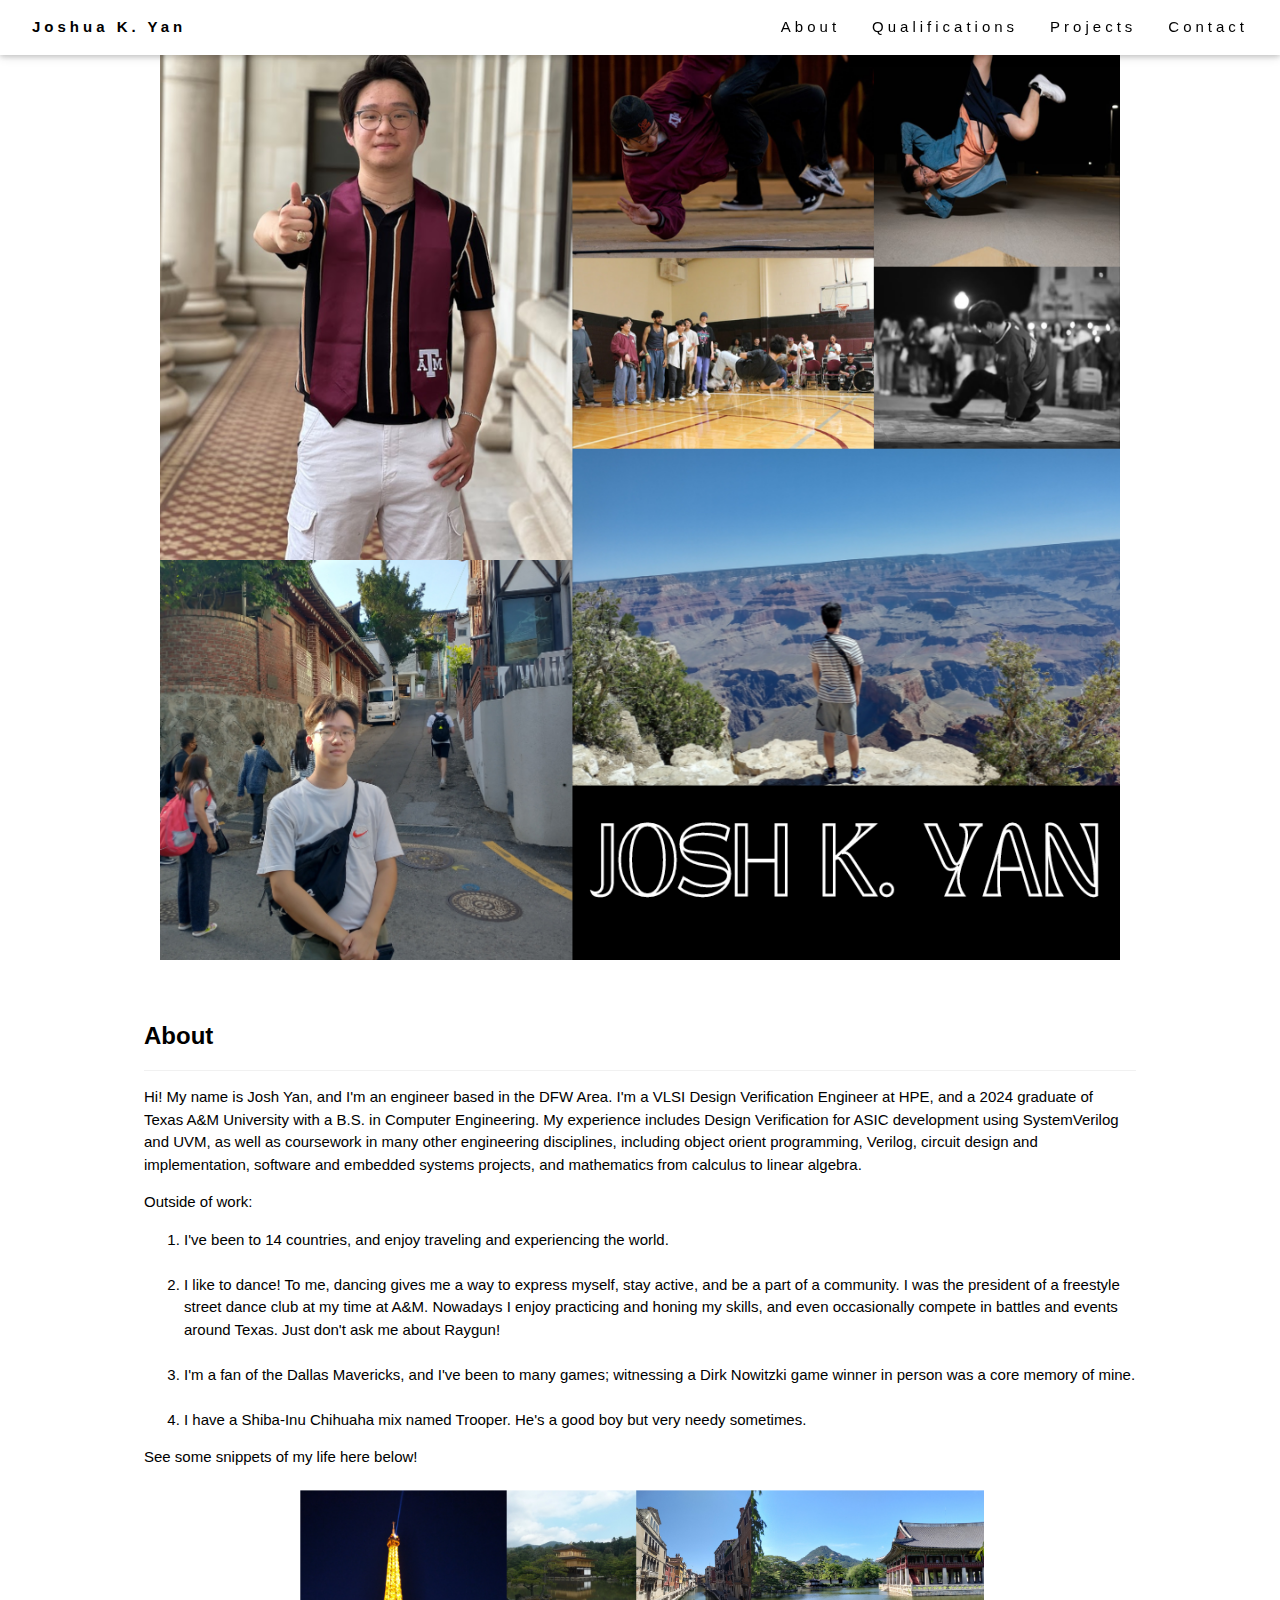
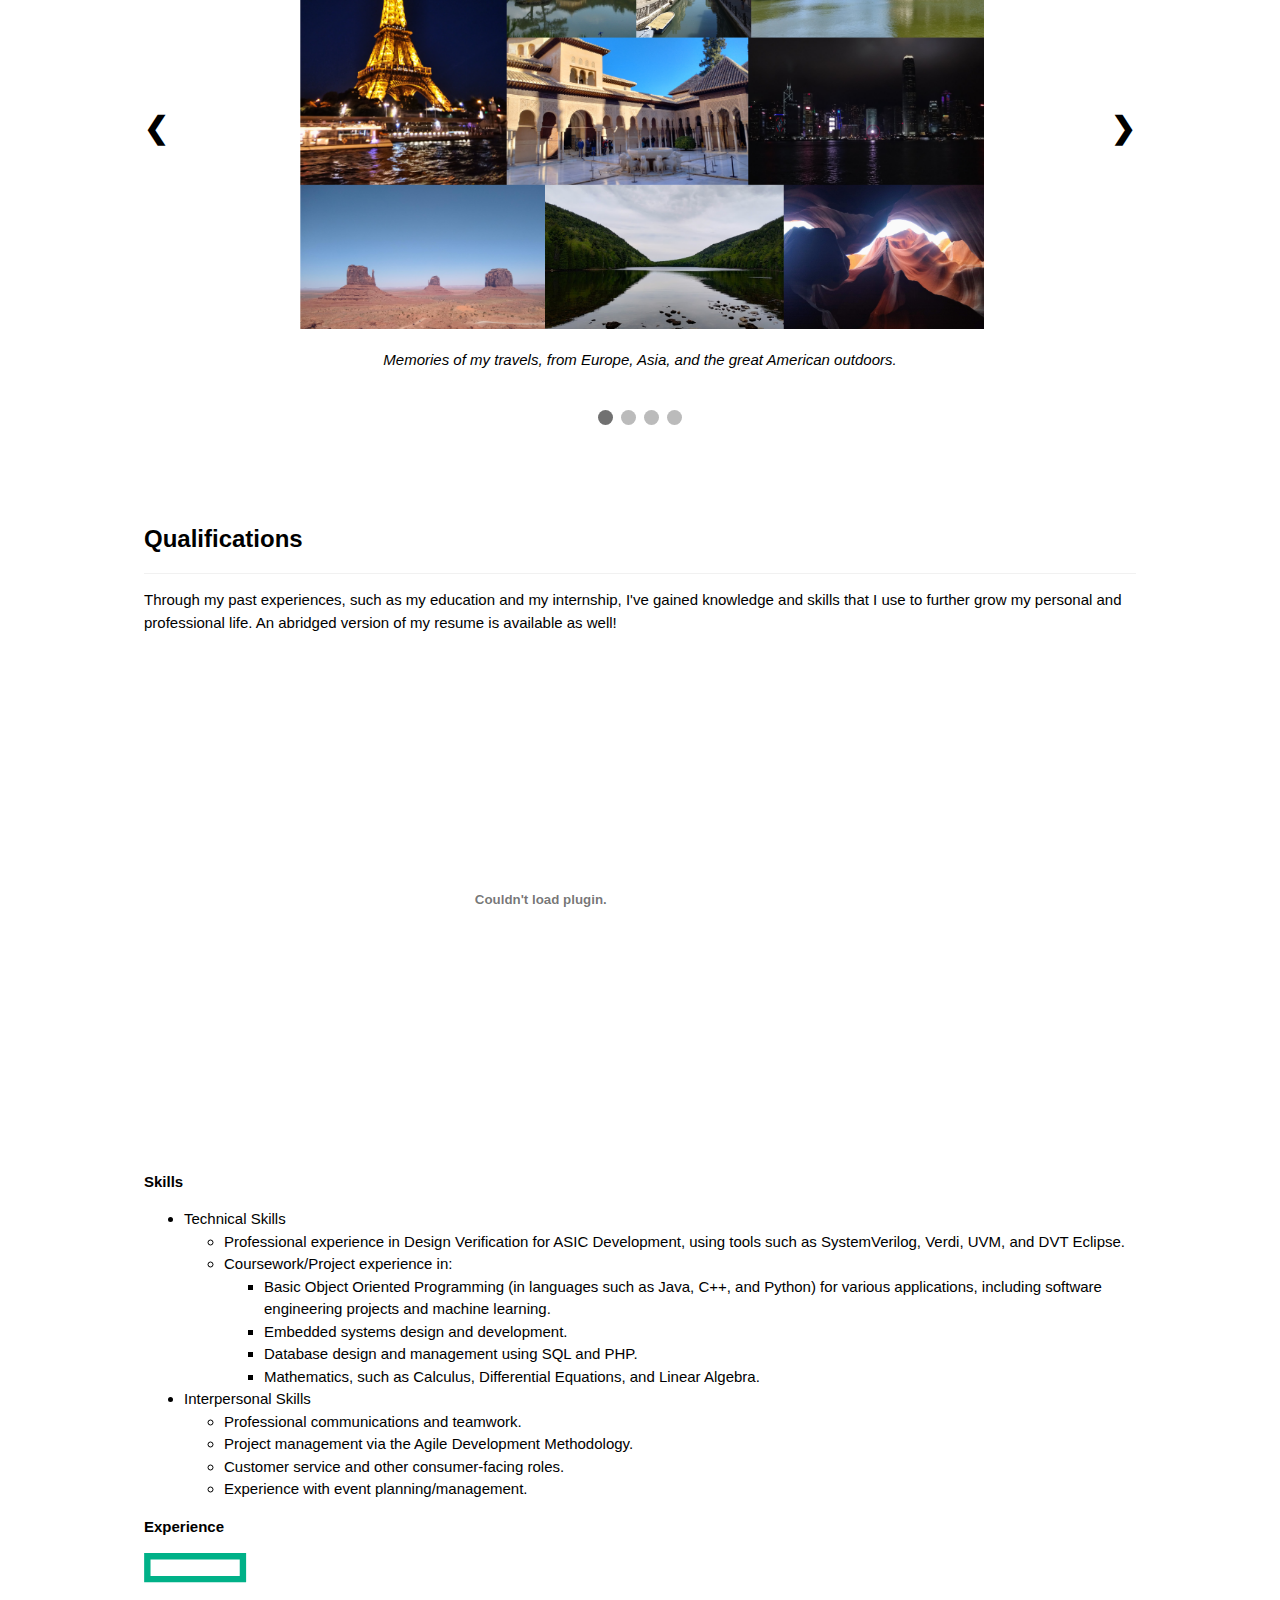
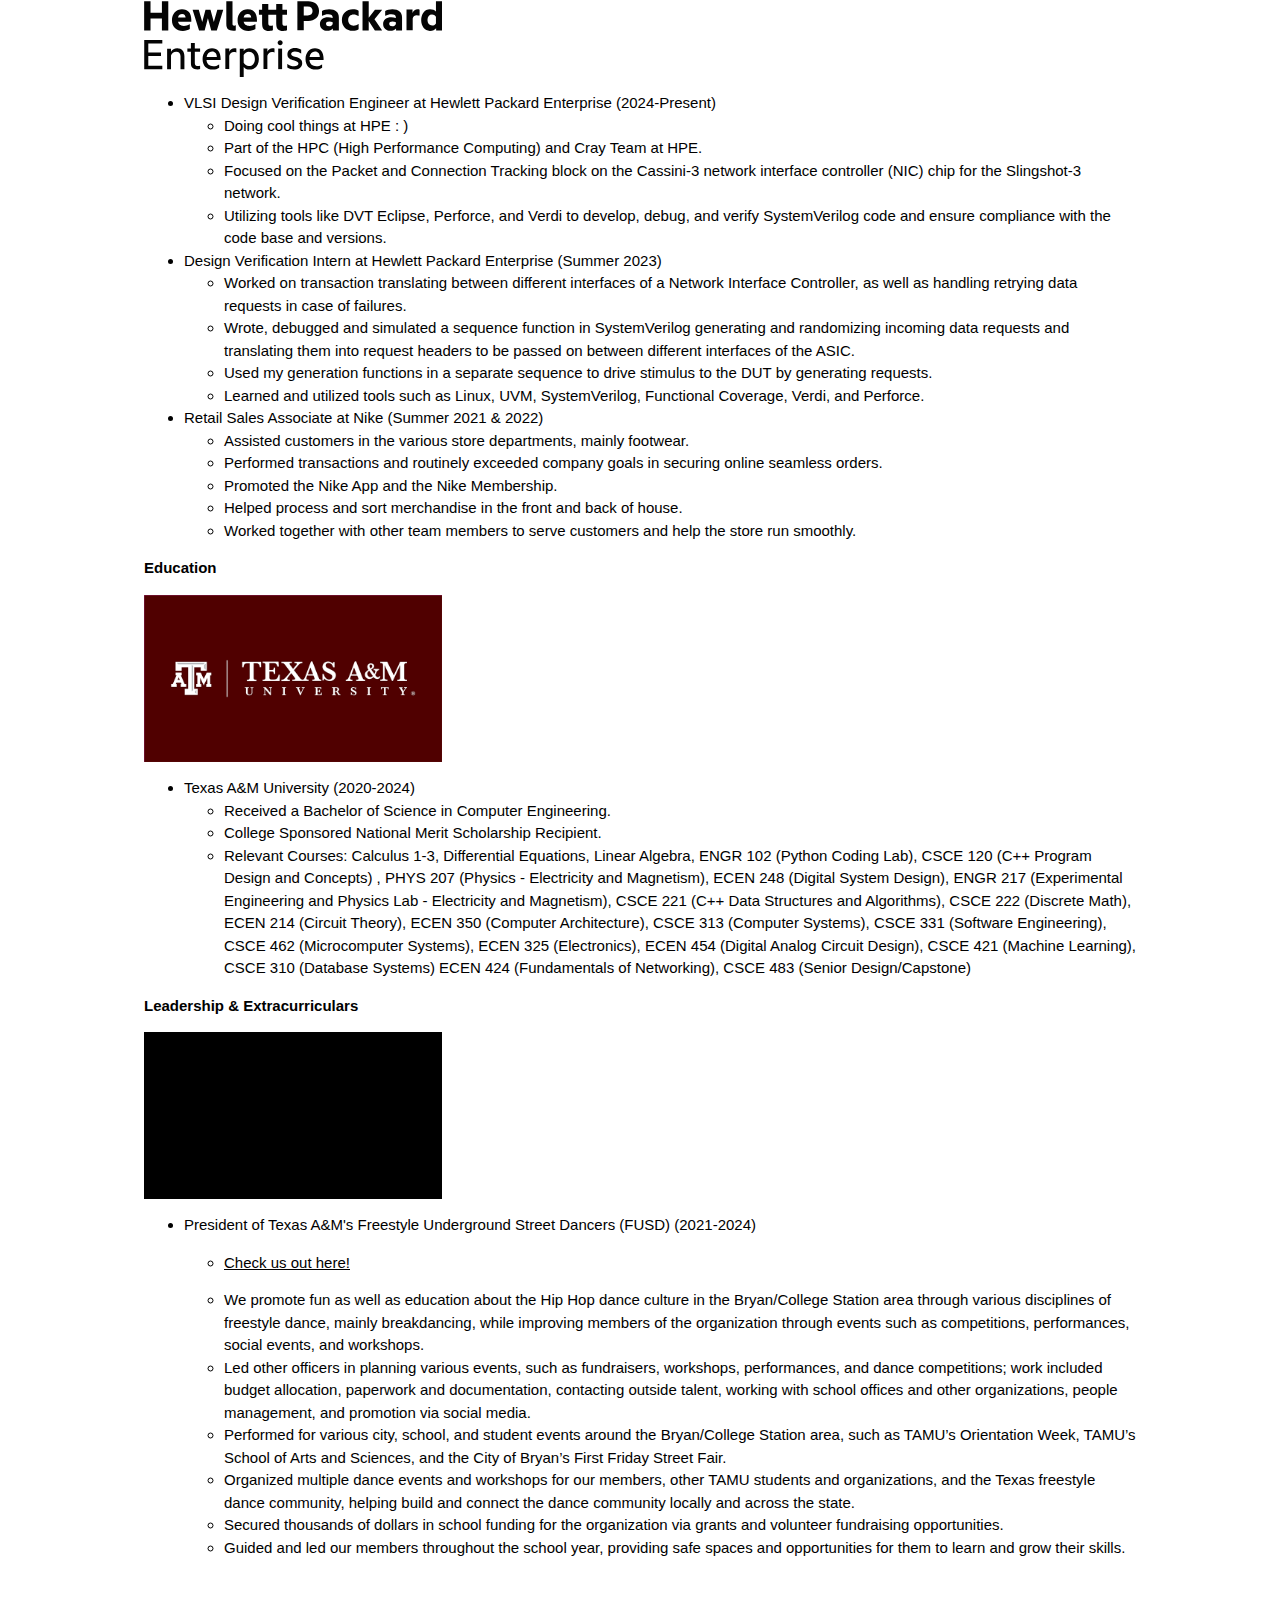
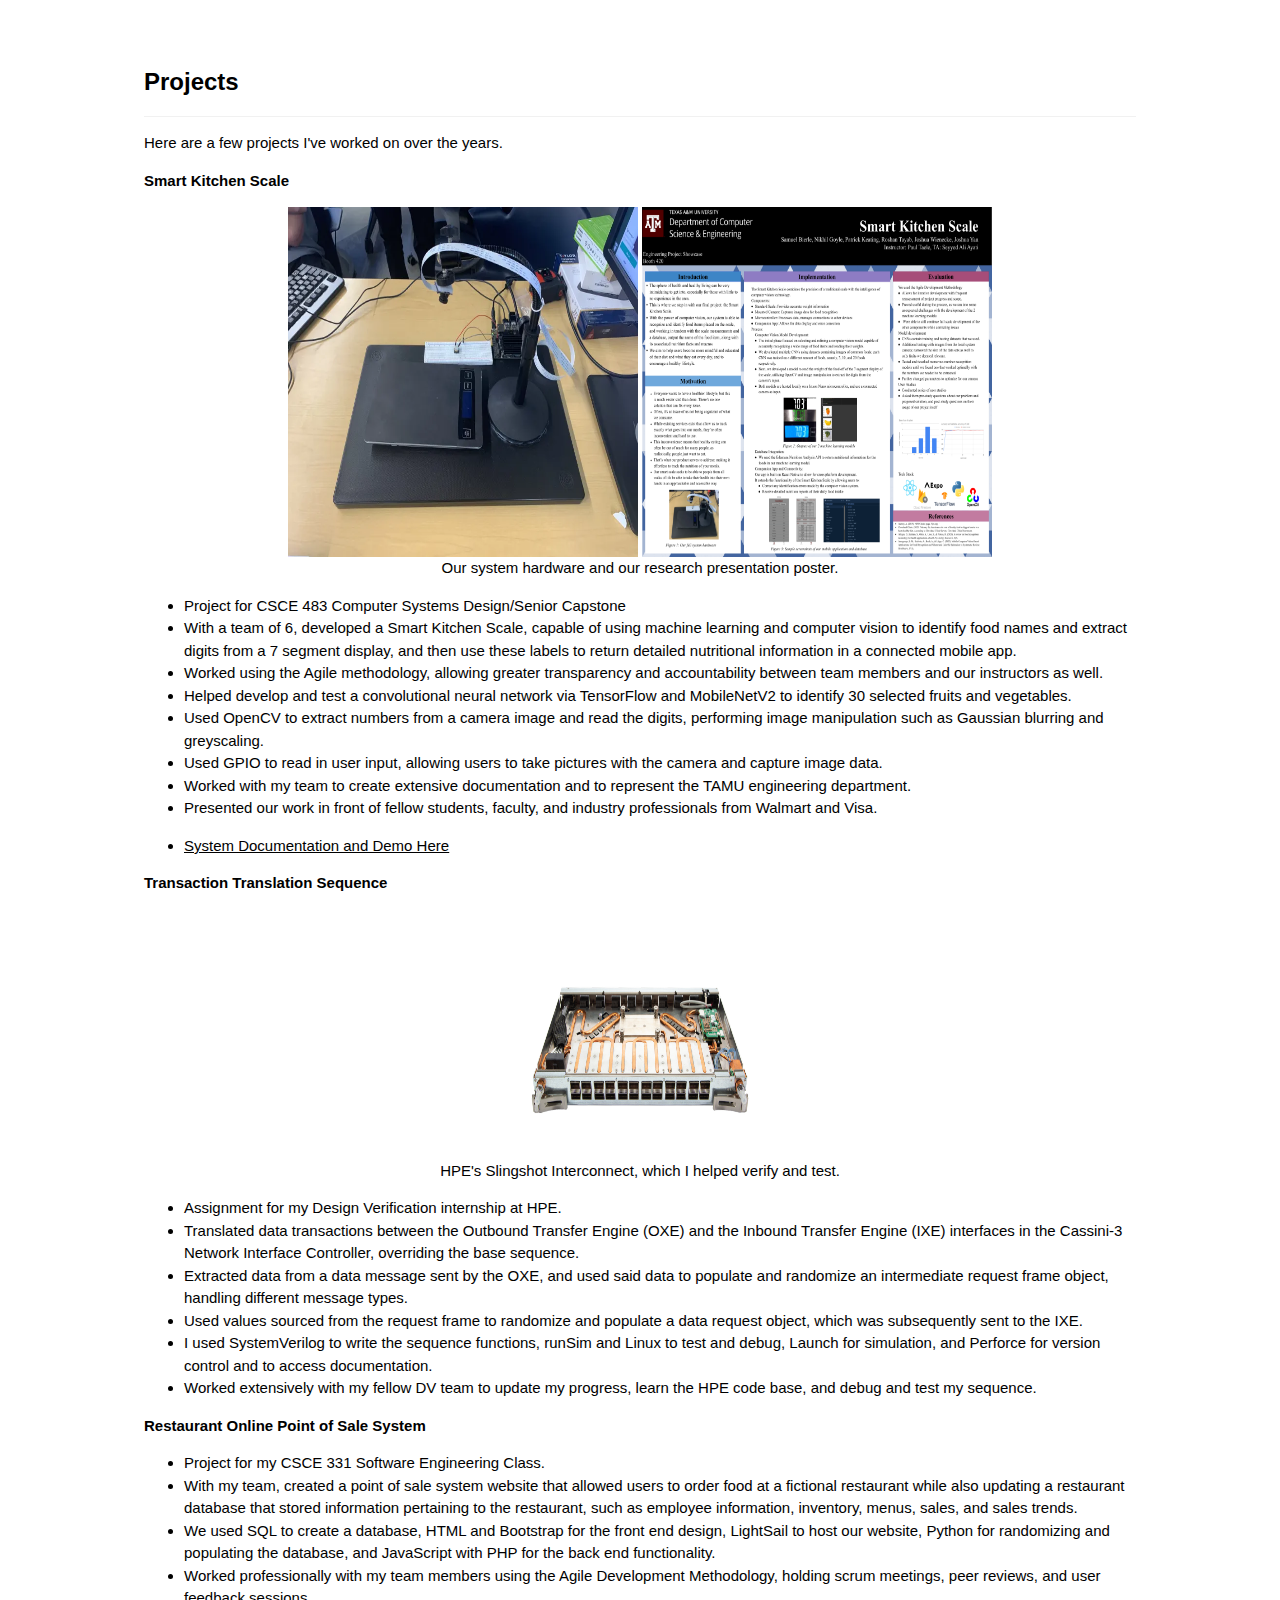
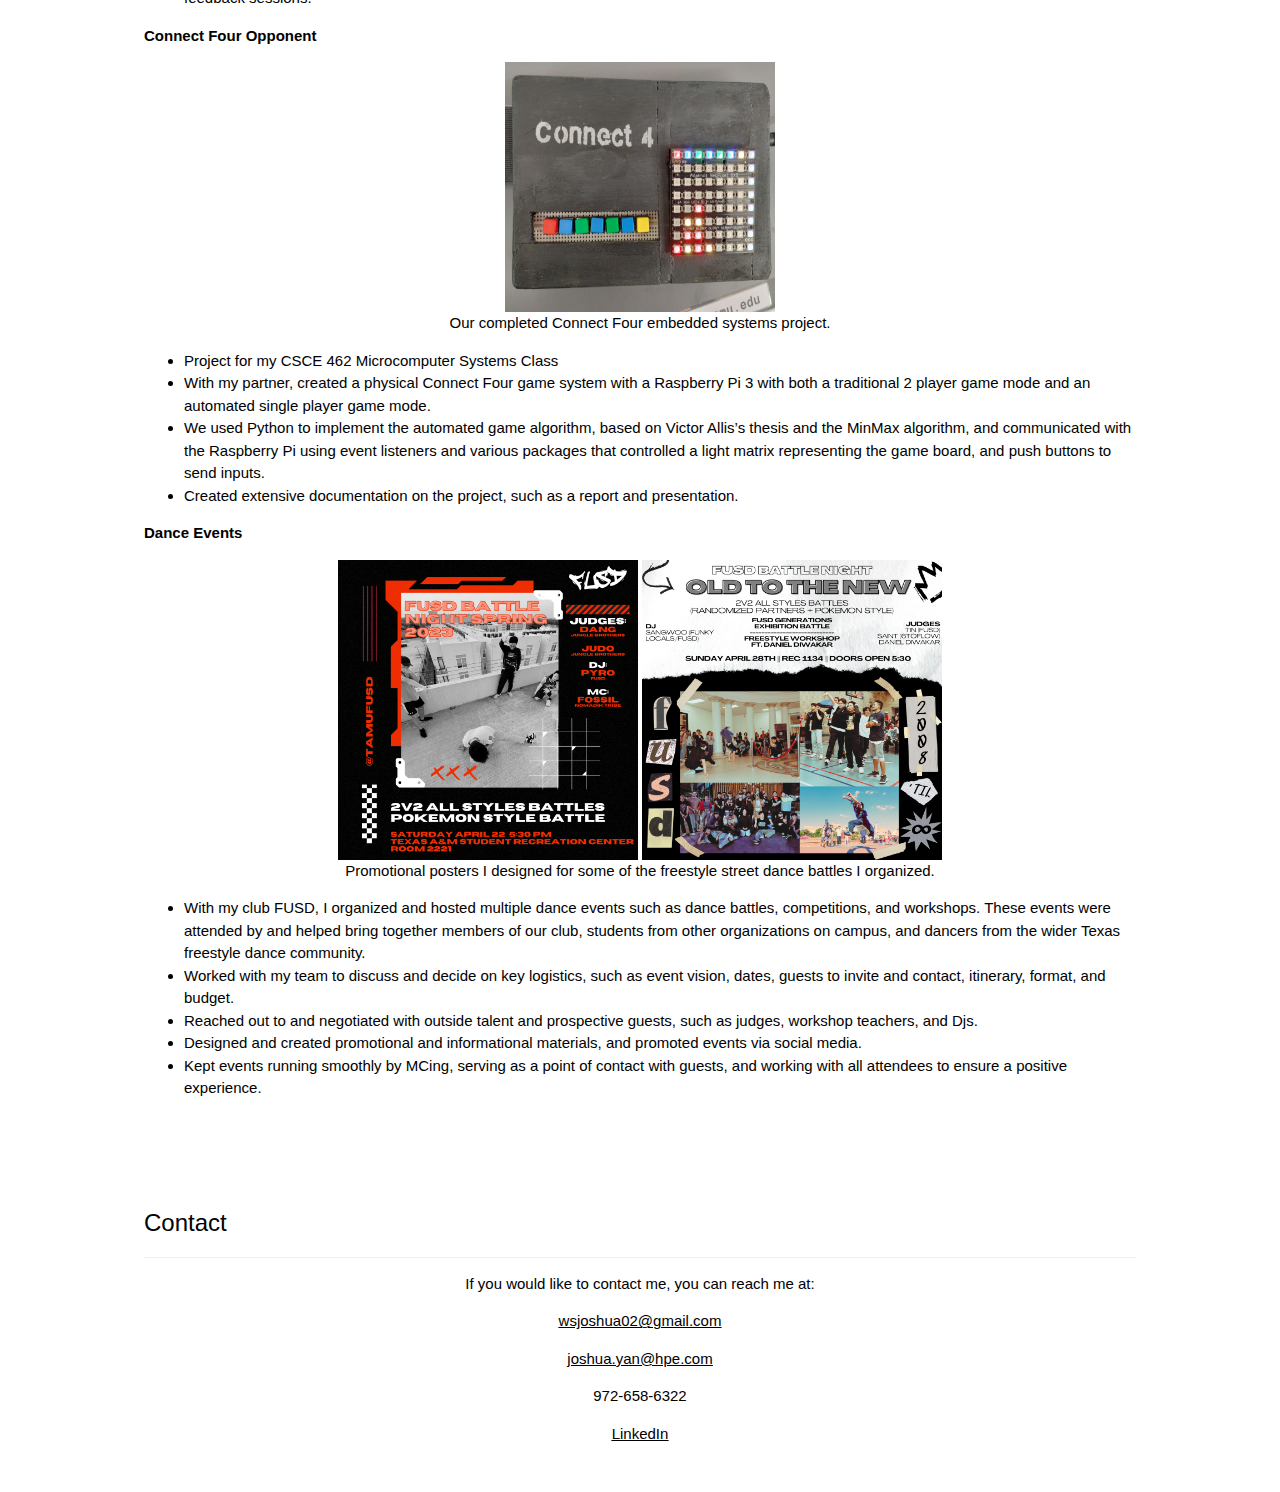
<file: index.html>
<!doctype html>
<html>
<head>
  <div class="w3-top">
    <div class="w3-bar w3-white w3-wide w3-padding w3-card">
      <a href="#home" class="w3-bar-item w3-button"><b>Joshua K. Yan</b></a>
      <!-- Float links to the right. Hide them on small screens -->
      <div class="w3-right w3-hide-small">
        <a href="#about" class="w3-bar-item w3-button">About</a>
        <a href="#qualifications" class="w3-bar-item w3-button">Qualifications</a>
        <a href="#projects" class="w3-bar-item w3-button">Projects</a>
        <a href="#contact" class="w3-bar-item w3-button">Contact</a>
      </div>
    </div>
  </div>
  <link rel="stylesheet" href="https://www.w3schools.com/w3css/4/w3.css">
<title>Joshua K. Yan</title>
</head>
<body>
  <div style="text-align: center;" id = "home">
    <img src="Personal Collage.png" alt="Collage" class="center" style="width:75%; margin:0 auto;">
  </div>
  <div class="w3-container w3-padding-32" id="about" style="width:80%; margin:0 auto;">
    <h3 class="w3-border-bottom w3-border-light-grey w3-padding-16"><strong>About</strong></h3>
    <p>Hi! My name is Josh Yan, and I'm an engineer based in the DFW Area.
      I'm a VLSI Design Verification Engineer at HPE, and a 2024 graduate 
      of Texas A&M University with a B.S. in Computer Engineering. My experience includes 
      Design Verification for ASIC development using SystemVerilog and UVM, as well as 
      coursework in many other engineering disciplines, including object orient programming, 
      Verilog, circuit design and implementation, software and embedded systems projects,
      and mathematics from calculus to linear algebra.
    </p>
    <p>Outside of work:</p>
    <ol class="center">
      <li>I've been to 14 countries, and enjoy traveling and experiencing the world.
      </li>
      <br>
      <li>I like to dance! To me, dancing gives me a way to express myself, stay active, and be a part of a community.
        I was the president of a freestyle street dance club at my time at A&M. Nowadays I enjoy practicing
        and honing my skills, and even occasionally compete in battles and events around Texas. Just don't ask me about Raygun!</li>
      <br>
      <li>I'm a fan of the Dallas Mavericks, and I've been to many games; witnessing a Dirk Nowitzki game winner in person was a core memory of mine.</li>
      <br>
      <li>I have a Shiba-Inu Chihuaha mix named Trooper. He's a good boy but very needy sometimes.</li>
  </ol>
  <p>See some snippets of my life here below!</p>
  <style>

.slideshow-container {
  max-width: 1000px;
  position: relative;
  margin: auto;
}
    /* Position the "next button" to the right */
  .prev{
    left: 0;
  }
  .next {
    right: 0;
  }
  /* Next & previous buttons */
  .prev, .next {
    cursor: pointer;
    position: absolute;
    top: 50%;
    width: auto;
    margin-top: -22px;
    color: black;
    font-weight: bold;
    font-size: 30px;
    transition: 0.6s ease;
    border-radius: 0 3px 3px 0;
    user-select: none;
  }

    /* The dots/bullets/indicators */
  .dot {
    cursor: pointer;
    height: 15px;
    width: 15px;
    margin: 0 2px;
    background-color: #bbb;
    border-radius: 50%;
    display: inline-block;
    transition: background-color 0.6s ease;
  }
  .active, .dot:hover {
  background-color: #717171;
  }
  </style>
   <!-- Slideshow container -->
   <div class="slideshow-container"style="text-align:center">

    <div class="mySlides fade">
      <div class="numbertext"></div>
      <img class="center" width="700" height="450" src="new collage.png">
      <p><em>Memories of my travels, from Europe, Asia, and the great American outdoors.</em></p>
    </div>

    <div class="mySlides fade">
      <div class="numbertext"></div>
      <iframe width="450" height="450" src="https://www.youtube.com/embed/QFdBAzAqq90" title="Josh BBoy Highlights" frameborder="0" allow="accelerometer; autoplay; clipboard-write; encrypted-media; gyroscope; picture-in-picture; web-share" referrerpolicy="strict-origin-when-cross-origin" allowfullscreen></iframe>
      <p><em>Some highlights of me dancing and battling at local dance events.</em></p>
    </div>

    <div class="mySlides fade">
      <div class="numbertext"></div>
      <img   class="center" src="mavs.jpg"  width = 450 height="400" src="mavs.jpg">
      <p><em>My view from when I got to go to my first Conference Finals game.</em></p>
    </div>

    <div class="mySlides fade">
      <div class="numbertext"></div>
      <img   class="center" src="trooper.jpg"  width = 350 height="420" src="trooper.jpg">
      <p><em>My dog Trooper, during the golden hour.</em></p>
    </div>


    <!-- Next and previous buttons -->
    <a class="prev" onclick="plusSlides(-1)">&#10094;</a>
    <a class="next" onclick="plusSlides(1)">&#10095;</a>
  </div>
  <br>

  <!-- The dots/circles -->
  <div style="text-align:center">
    <span class="dot" onclick="currentSlide(1)"></span>
    <span class="dot" onclick="currentSlide(2)"></span>
    <span class="dot" onclick="currentSlide(3)"></span>
    <span class="dot" onclick="currentSlide(4)"></span>
  </div>

  <script>
    let slideIndex = 1;
    showSlides(slideIndex);
    
    function plusSlides(n) {
      showSlides(slideIndex += n);
    }
    
    function currentSlide(n) {
      showSlides(slideIndex = n);
    }
    
    function showSlides(n) {
      let i;
      let slides = document.getElementsByClassName("mySlides");
      let dots = document.getElementsByClassName("dot");
      if (n > slides.length) {slideIndex = 1}    
      if (n < 1) {slideIndex = slides.length}
      for (i = 0; i < slides.length; i++) {
        slides[i].style.display = "none";  
      }
      for (i = 0; i < dots.length; i++) {
        dots[i].className = dots[i].className.replace(" active", "");
      }
      slides[slideIndex-1].style.display = "block";  
      dots[slideIndex-1].className += " active";
    }
  </script>

  </div>

  <div class="w3-container w3-padding-32" id="qualifications" style="width:80%; margin:0 auto;">
    <h3 class="w3-border-bottom w3-border-light-grey w3-padding-16"><strong>Qualifications</strong></h3>
    
    <div class="text-box">
      <p style>Through my past experiences, such as my education and my internship, I've gained knowledge and skills that I use to further grow my personal and professional life. 
        An abridged version of my resume is available as well!</p>
      <embed class="pdf" src="JoshuaYan2024Resume.pdf" width="80%" height="500">
      <p style><strong>Skills</strong></p> 
      <ul>
        <li>Technical Skills</li>
        <ul>
            <li>Professional experience in Design Verification for ASIC Development, using tools such as SystemVerilog, Verdi, UVM, and DVT Eclipse.</li>
            <li>Coursework/Project experience in:</li>
              <ul>
                <li>Basic Object Oriented Programming (in languages such as Java, C++, and Python) for various applications, including software engineering projects and machine learning.</li>
                <li>Embedded systems design and development.</li>
                <li>Database design and management using SQL and PHP.</li>
                <li>Mathematics, such as Calculus, Differential Equations, and Linear Algebra.</li>
              </ul>
        </ul>
        <li>Interpersonal Skills</li>
        <ul>
            <li>Professional communications and teamwork.</li>
            <li>Project management via the Agile Development Methodology.</li>
            <li>Customer service and other consumer-facing roles.</li>
            <li>Experience with event planning/management.</li>
        </ul>
    </ul> 
      <p style><strong>Experience</strong></p>
      <img src="Hewlett_Packard_Enterprise_logo.svg" alt="" width="30%" height="10%">
      <ul>
          <li>VLSI Design Verification Engineer at Hewlett Packard Enterprise (2024-Present)</li>
          <ul>
              <li>Doing cool things at HPE : )</li>
              <li>Part of the HPC (High Performance Computing) and Cray Team at HPE.</li>
              <li>Focused on the Packet and Connection Tracking block on the Cassini-3 network interface controller (NIC) chip for the Slingshot-3 network.</li>
              <li>Utilizing tools like DVT Eclipse, Perforce, and Verdi to develop, debug, and verify SystemVerilog code and ensure compliance with the code base and versions.</li>
          </ul>
          <li>Design Verification Intern at Hewlett Packard Enterprise (Summer 2023)</li>
          <ul>
              <li>Worked on transaction translating between different interfaces of a Network Interface Controller, as well as handling retrying data requests in case of failures.</li>
              <li>Wrote, debugged and simulated a sequence function in SystemVerilog generating and randomizing incoming data requests and translating them into request headers to be passed on between different interfaces of the ASIC.</li>
              <li>Used my generation functions in a separate sequence to drive stimulus to the DUT by generating requests.</li>
              <li>Learned and utilized tools such as Linux, UVM, SystemVerilog, Functional Coverage, Verdi, and Perforce.</li>
          </ul>
          <li>Retail Sales Associate at Nike (Summer 2021 & 2022)
              <ul>
                  <li>Assisted customers in the various store departments, mainly footwear.</li>
                  <li>Performed transactions and routinely exceeded company goals in securing online seamless orders.</li>
                  <li>Promoted the Nike App and the Nike Membership.</li>
                  <li>Helped process and sort merchandise in the front and back of house.</li>
                  <li>Worked together with other team members to serve customers and help the store run smoothly.</li>
              </ul>
          </li>
      </ul>
      <p style><strong>Education</strong></p>
      <img src="TAM-Horz-AllWhite-2.png" alt="" width="30%" height="10%">
      <ul>
          <li>Texas A&M University (2020-2024)
              <ul>
                  <li>Received a Bachelor of Science in Computer Engineering.</li>
                  <li>College Sponsored National Merit Scholarship Recipient.</li>
                  <li>Relevant Courses: Calculus 1-3, Differential Equations, Linear Algebra, 
                    ENGR 102 (Python Coding Lab),  CSCE 120 (C++ Program Design and Concepts) ,
                    PHYS 207 (Physics - Electricity and Magnetism), ECEN 248 (Digital System Design), 
                    ENGR 217 (Experimental Engineering and Physics Lab - Electricity and Magnetism), 
                    CSCE 221 (C++ Data Structures and Algorithms), CSCE 222 (Discrete Math), 
                    ECEN 214 (Circuit Theory), ECEN 350 (Computer Architecture), CSCE 313 (Computer Systems), 
                    CSCE 331 (Software Engineering), CSCE 462 (Microcomputer Systems), ECEN 325 (Electronics), 
                    ECEN 454 (Digital Analog Circuit Design), CSCE 421 (Machine Learning), CSCE 310 (Database Systems)
                    ECEN 424 (Fundamentals of Networking), CSCE 483 (Senior Design/Capstone)</li>
              </ul>
          </li>
      </ul>
      
      <p style><strong>Leadership & Extracurriculars</strong></p>
      <img src="Copy of FUSD logo moving.gif" alt="" width="30%" height="10%">
      <ul>
          <li>President of Texas A&M's Freestyle Underground Street Dancers (FUSD) (2021-2024)</li>
          <ul>
              <li><a href="https://linktr.ee/TAMUFUSD"><p><u>Check us out here!</u></p></a></li>
              <li>We promote fun as well as education about the Hip Hop dance culture in the Bryan/College Station area through various disciplines of freestyle dance, mainly breakdancing, while improving members of the organization through events such as competitions, performances, social events, and workshops.</li>
              <li>Led other officers in planning various events, such as fundraisers, workshops, performances, and dance competitions; work included budget allocation, paperwork and documentation, contacting outside talent, working with school offices and other organizations, people management, and promotion via social media.</li>
              <li>Performed for various city, school, and student events around the Bryan/College Station area, such as TAMU’s Orientation Week, TAMU’s School of Arts and Sciences, and the City of Bryan’s First Friday Street Fair.</li>
              <li>Organized multiple dance events and workshops for our members, other TAMU students and organizations, and the Texas freestyle dance community, helping build and connect the dance community locally and across the state.</li>
              <li>Secured thousands of dollars in school funding for the organization via grants and volunteer fundraising opportunities.</li>
              <li>Guided and led our members throughout the school year, providing safe spaces and opportunities for them to learn and grow their skills.</li>
          </ul>
      </ul>

      </div>
  </div>

  <div class="w3-container w3-padding-32" id="projects" style="width:80%; margin:0 auto;">
    <h3 class="w3-border-bottom w3-border-light-grey w3-padding-16"><strong>Projects</strong></h3>
    <p>Here are a few projects I've worked on over the years.</p>

    <p><strong>Smart Kitchen Scale</strong></p>
    <figure  style="text-align:center;">
        <img  src="IMG_0290.webp"  width = 350 height="350" alt="">
        <img  src="EPS Poster.pptx.png"  width = 350 height="350" alt="">
        <figcaption>Our system hardware and our research presentation poster.</figcaption>
    </figure>
    <ul>
        <li>Project for CSCE 483 Computer Systems Design/Senior Capstone</li>
        <li>With a team of 6, developed a Smart Kitchen Scale, capable of using machine learning and computer vision to identify food names and extract digits from a 7 segment display, and then use these labels to return detailed nutritional information in a connected mobile app.</li>
        <li>Worked using the Agile methodology, allowing greater transparency and accountability between team members and our instructors as well.</li>
        <li>Helped develop and test a convolutional neural network via TensorFlow and MobileNetV2 to identify 30 selected fruits and vegetables.</li>
        <li>Used OpenCV to extract numbers from a camera image and read the digits, performing image manipulation such as Gaussian blurring and greyscaling.</li>
        <li>Used GPIO to read in user input, allowing users to take pictures with the camera and capture image data.</li>
        <li>Worked with my team to create extensive documentation and to represent the TAMU engineering department.</li>
        <li>Presented our work in front of fellow students, faculty, and industry professionals from Walmart and Visa.</li>
        <li><a href="https://drive.google.com/drive/folders/1w3jIZSDz5X47Fbv5KSUmGl1dPjpx3ks9?usp=sharing"><p><u>System Documentation and Demo Here</u></p></a></li>
    </ul>

    <p><strong>Transaction Translation Sequence</strong></p>
    <figure  style="text-align:center;">
        <img  src="SlingshotSwitchblade-F-16-9.jpg"  width = 250 height="250" alt="">
        <figcaption>HPE's Slingshot Interconnect, which I helped verify and test.</figcaption>
    </figure>
    <ul>
        <li>Assignment for my Design Verification internship at HPE.</li>
        <li>Translated data transactions between the Outbound Transfer Engine (OXE) and the Inbound Transfer Engine (IXE) interfaces in the Cassini-3 Network Interface Controller, overriding the base sequence.</li>
        <li>Extracted data from a data message sent by the OXE, and used said data to populate and randomize an intermediate request frame object, handling different message types.
        </li>
        <li>Used values sourced from the request frame to randomize and populate a data request object, which was subsequently  sent to the IXE.</li>
        <li>I used SystemVerilog to write the sequence functions, runSim and Linux to test and debug, Launch for simulation, and Perforce for version control and to access documentation.</li>
        <li>Worked extensively with my fellow DV team to update my progress, learn the HPE code base, and debug and test my sequence.</li>
    </ul>
    
    <p><strong>Restaurant Online Point of Sale System</strong></p>
    <ul>
        <li>Project for my CSCE 331 Software Engineering Class.</li>
        <li>With my team, created a point of sale system website that allowed users to order food at a fictional restaurant while also updating a restaurant database that stored information pertaining to the restaurant, such as employee information, inventory, menus, sales, and sales trends.</li>
        <li>We used SQL to create a database, HTML and Bootstrap for the front end design, LightSail to host our website,  Python for randomizing and populating the database, and JavaScript with PHP for the back end functionality.</li>
        <li>Worked professionally with my team members using the Agile Development Methodology, holding scrum meetings, peer reviews, and user feedback sessions.</li>
    </ul>

    <p><strong>Connect Four Opponent</strong></p>
    <figure style="text-align:center;">
        <img  src="IMG_20230425_114459336_HDR (1).jpg"  width = 270 height="250" alt="">
        <figcaption>Our completed Connect Four embedded systems project.</figcaption>
    </figure>
    <ul>
        <li>Project for my CSCE 462 Microcomputer Systems Class</li>
        <li>With my partner, created a physical Connect Four game system with a Raspberry Pi 3 with both a traditional 2 player game mode and an automated single player game mode.        </li>
        <li>We used Python to implement the automated game algorithm, based on Victor Allis’s thesis and the MinMax algorithm, and communicated with the Raspberry Pi using event listeners and various packages that controlled a light matrix representing the game board, and push buttons to send inputs.</li>
        <li>Created extensive documentation on the project, such as a report and presentation.</li>
    </ul>

    <p><strong>Dance Events</strong></p>
    <figure style="text-align:center;">
        <img  src="Battle Night Spring 2023 Still (1).png"  width = 300 height="300" alt="">
        <img  src="1.png"  width = 300 height="300" alt="">
        <figcaption>Promotional posters I designed for some of the freestyle street dance battles I organized.</figcaption>
    </figure>
    <ul>
        <li>With my club FUSD, I organized and hosted multiple dance events such as dance battles, competitions, and workshops. These events were attended by and
          helped bring together members of our club, students from other organizations on campus, and dancers from the wider Texas freestyle dance community.</li>
        <li>Worked with my team to discuss and decide on key logistics, such as event vision, dates, guests to invite and contact, itinerary, format, and budget.</li>
        <li>Reached out to and negotiated with outside talent and prospective guests, such as judges, workshop teachers, and Djs.</li>
        <li>Designed and created promotional and informational materials, and promoted events via social media.</li>
        <li>Kept events running smoothly by MCing, serving as a point of contact with guests, and working with all attendees to ensure a positive experience.</li>
    </ul>

  </div>

  <div class="w3-container w3-padding-32" id="contact" style="width:80%; margin:0 auto;">
    <h3 class="w3-border-bottom w3-border-light-grey w3-padding-16">Contact</h3>
    <p style="text-align:center;">If you would like to contact me, you can reach me at:</p>
    <a style="text-align:center;" href="mailto:wsjoshua02@gmail.com"><p><u>wsjoshua02@gmail.com</u></p></a>
    <a style="text-align:center;" href="mailto:joshua.yan@hpe.com"><p><u>joshua.yan@hpe.com</u></p></a>
    <p style="text-align:center;">972-658-6322</strong></p>
    <a style="text-align: center;" href="https://www.linkedin.com/in/joshua-yan-730518185/"><p><u>LinkedIn</u></p></a>
  </div>
   
</body>
</html>
</file>
